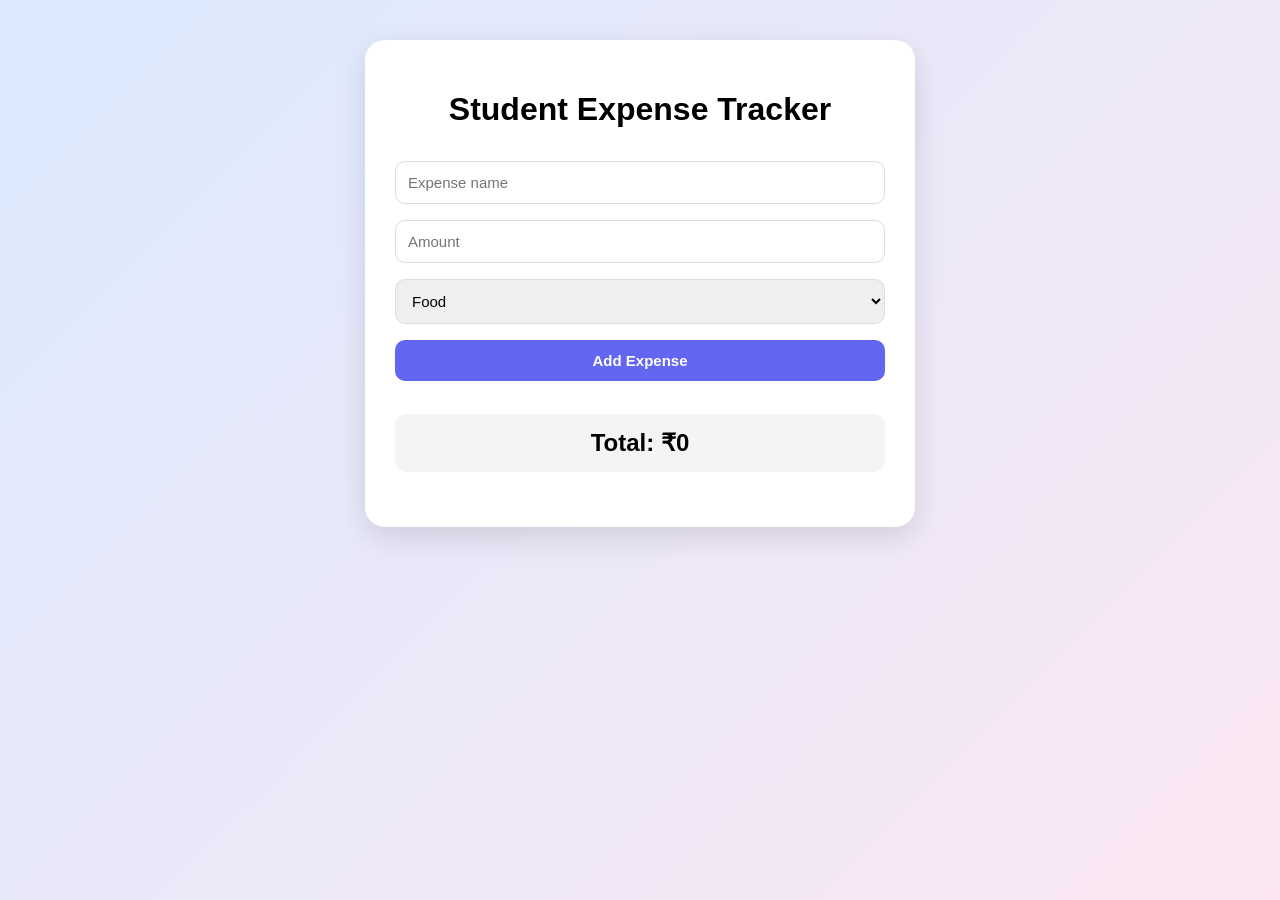
<file: Student-Expense-Tracker/index.html>
<!DOCTYPE html>
<html lang="en">
<head>
    <meta charset="UTF-8">
    <meta name="viewport" content="width=device-width, initial-scale=1.0">
    <title>Student Expense Tracker</title>
    <link rel="stylesheet" href="style.css">
</head>

<body>

    <div class="container">

        <h1>Student Expense Tracker</h1>

        <input type="text" id="expenseName" placeholder="Expense name">

        <input type="number" id="expenseAmount" placeholder="Amount">

        <select id="expenseCategory">
            <option value="Food">Food</option>
            <option value="Travel">Travel</option>
            <option value="Study">Study</option>
            <option value="Other">Other</option>
        </select>

        <button id="addExpense">Add Expense</button>

        <h2>Total: ₹<span id="total">0</span></h2>

        <ul id="expenseList"></ul>

    </div>

    <script src="script.js"></script>

</body>
</html>
</file>
<file: Student-Expense-Tracker/style.css>
* {
    box-sizing: border-box;
}

body {
    font-family: Arial, sans-serif;
    background: linear-gradient(135deg, #dbeafe, #fce7f3);
    margin: 0;
    padding: 40px 20px;
    min-height: 100vh;
}

.container {
    max-width: 550px;
    margin: auto;
    background: white;
    padding: 30px;
    border-radius: 20px;
    box-shadow: 0 10px 30px rgba(0, 0, 0, 0.12);
}

h1 {
    text-align: center;
    margin-bottom: 25px;
}

input,
select,
button {
    width: 100%;
    padding: 12px;
    margin: 8px 0;
    border-radius: 10px;
    font-size: 15px;
}

input,
select {
    border: 1px solid #ddd;
    outline: none;
}

input:focus,
select:focus {
    border-color: #6366f1;
    box-shadow: 0 0 5px rgba(99, 102, 241, 0.3);
}

button {
    border: none;
    background: #6366f1;
    color: white;
    cursor: pointer;
    font-weight: bold;
    transition: 0.3s;
}

button:hover {
    transform: translateY(-2px);
    opacity: 0.9;
}

h2 {
    text-align: center;
    margin: 25px 0;
    padding: 15px;
    background: #f3f4f6;
    border-radius: 12px;
}

#total {
    font-size: 24px;
}

ul {
    padding: 0;
    list-style: none;
}

li {
    display: flex;
    align-items: center;
    justify-content: space-between;
    gap: 10px;
    background: #f9fafb;
    margin: 12px 0;
    padding: 12px;
    border-radius: 10px;
    border-left: 4px solid #6366f1;
}

li button {
    width: auto;
    margin: 0;
    padding: 7px 12px;
    background: #ef4444;
}

li button:hover {
    background: #dc2626;
}
</file>
